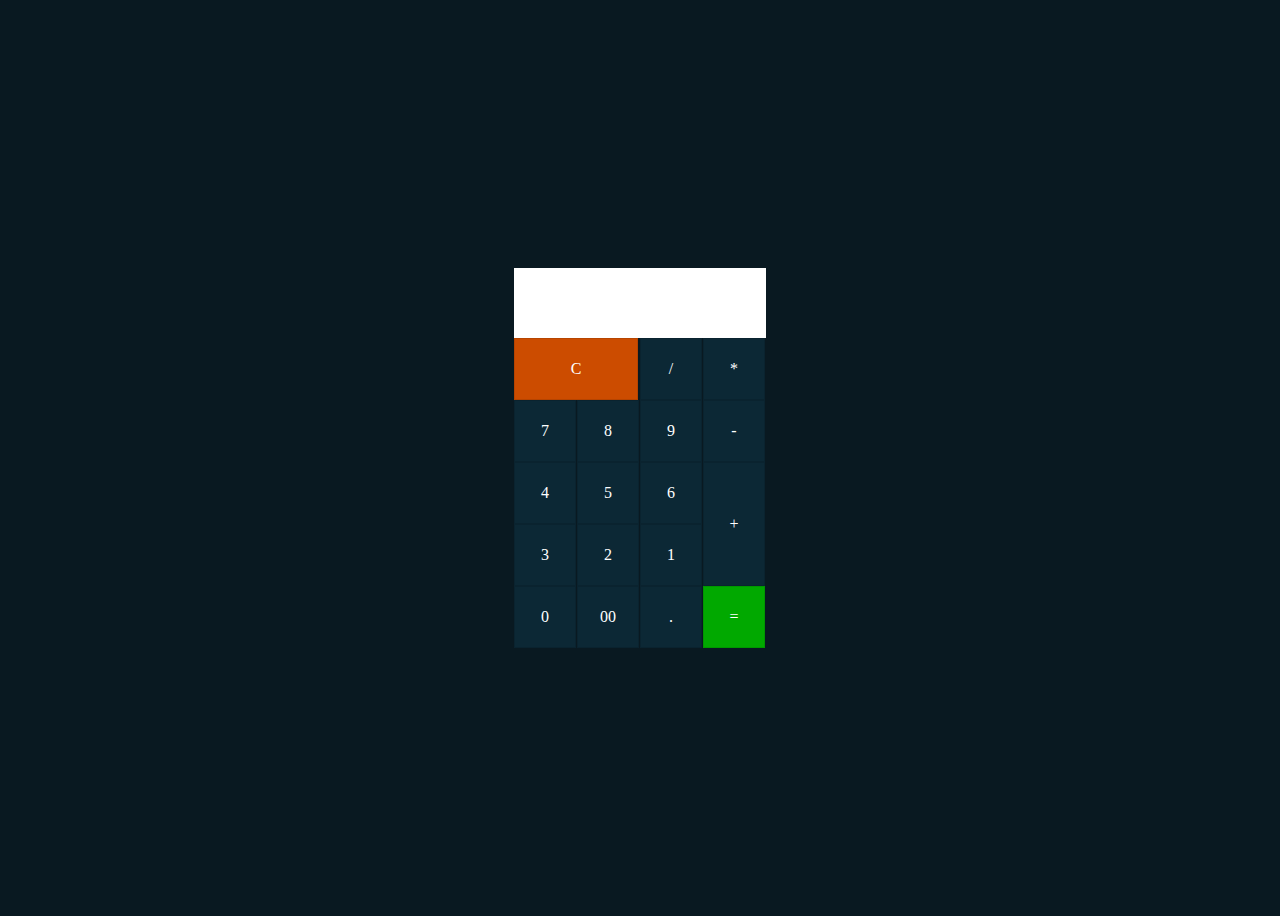
<file: calculator/index.html>
<!DOCTYPE html>
<html>
<head>
	<title>My Calculator</title>
	<link rel="stylesheet" type="text/css" href="style.css">
</head>
<body>
	<form class = "calculator" name="calc">
		<input class="value" type="text" name="txt" readonly="">
		<span class="num clear" onclick="document.calc.txt.value = ''">C</span>
		<span class="num" onclick="document.calc.txt.value += '/'">/</span>
		<span class="num" onclick="document.calc.txt.value += '*'">*</span>
		<span class="num" onclick="document.calc.txt.value += '7'">7</span>
		<span class="num" onclick="document.calc.txt.value += '8'">8</span>
		<span class="num" onclick="document.calc.txt.value += '9'">9</span>
		<span class="num" onclick="document.calc.txt.value += '-'">-</span>
		<span class="num" onclick="document.calc.txt.value += '4'">4</span>
		<span class="num" onclick="document.calc.txt.value += '5'">5</span>
		<span class="num" onclick="document.calc.txt.value += '6'">6</span>
		<span class="num plus" onclick="document.calc.txt.value += '+'">+</span>
		<span class="num" onclick="document.calc.txt.value += '3'">3</span>
		<span class="num" onclick="document.calc.txt.value += '2'">2</span>
		<span class="num" onclick="document.calc.txt.value += '1'">1</span>
		<span class="num" onclick="document.calc.txt.value += '0'">0</span>
		<span class="num" onclick="document.calc.txt.value += '00'">00</span>
		<span class="num" onclick="document.calc.txt.value += '.'">.</span>
		<span class="num equal" onclick="document.calc.txt.value = eval(document.calc.txt.value)">=</span>
	</form>

</body>
</html>
</file>
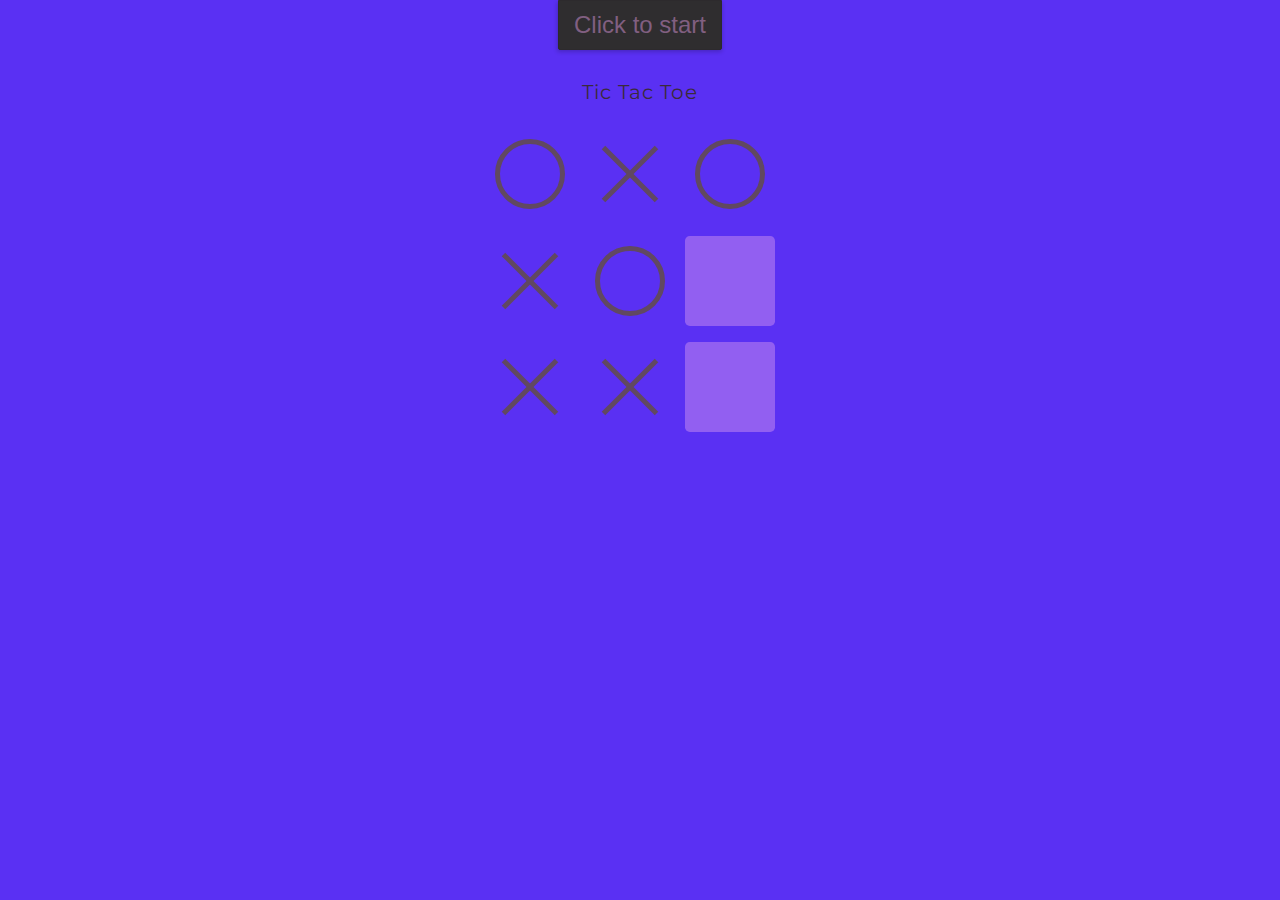
<file: tictactoe/index.html>
<!DOCTYPE html>
  <html lang="en">
  <head>
      <meta charset="UTF-8">
      <meta http-equiv="X-UA-Compatible" content="IE=edge">
      <meta name="viewport" content="width=device-width, initial-scale=1.0">
      <link rel="stylesheet" href="style.css">
      <link href="https://fonts.googleapis.com/css?family=Montserrat" rel="stylesheet">
      <title>TIC TAC TOE</title>
  </head>
  <body>
    

<div class="drawer">

    <header>
      <button class="play-btn"></button>
      <p class="message"></p>

      <div class="dice-roll">
        <div class="opponent"></div>
        <div class="dice-rolling"></div>
        <div class="dice-score"></div>
        <div class="dice-result"></div>
      </div>

    </header>

    <main class="board">
      <div class="cell circle"></div>
      <div class="cell cross"></div>
      <div class="cell circle"></div>
      <div class="cell cross"></div>
      <div class="cell circle"></div>
      <div class="cell"></div>
      <div class="cell cross"></div>
      <div class="cell cross"></div>
      <div class="cell"></div>
    </main>

    <footer class="scores hide">

      <div>
        <span></span>
        <ul>
          <li></li>
          <li></li>
          <li></li>
        </ul>
      </div>

      <div>
        <span></span>
        <ul>
          <li></li>
          <li></li>
          <li></li>
        </ul>
      </div>

    </footer>
   <script>
       const EMPTY = -1;
const PLAYER = 0;
const OPPONENT = 1;

// DOM
const $board = document.querySelector('.board');
const $cells = Array.from($board.children);
const $diceRoll = document.querySelector('.dice-roll');
const $scores = document.querySelector('.scores');
const $message = document.querySelector('.message');
const $playBtn = document.querySelector('.play-btn');

let board = emptyBoard();
let winPatterns = [
    0b111000000, 0b000111000, 0b000000111, // rows
    0b100100100, 0b010010010, 0b001001001, // cols
    0b100010001, 0b001010100 // diags
];


// Minimax (see http://www.geeksforgeeks.org/minimax-algorithm-in-game-theory-set-1-introduction/)
class AI {

    constructor(difficulty = 1) {
        this.difficulty = difficulty;
    }

    findBestMove() {
        return this.minimax(this.difficulty, OPPONENT).position;
    }

    minimax(depth, minmaxer) {

        let nextMoves = getAvailableMoves();
        let bestMove = { score: (minmaxer === OPPONENT) ? -10000 : 10000,  position: -1};

        // Collect every available move
        let randomizedMoves = [];

        if (!nextMoves.length || depth === 0) {
            bestMove.score = this.evaluate();
        } else {

            for (let i = 0; i < nextMoves.length; ++i) {

                let moveSimulation = nextMoves[i];
                board[moveSimulation] = minmaxer;

                let score = this.minimax(depth - 1, (minmaxer === OPPONENT) ? PLAYER : OPPONENT).score;

                randomizedMoves.push({score:score, position:moveSimulation});

                if ((minmaxer === OPPONENT && score > bestMove.score) ||
                    (minmaxer === PLAYER && score < bestMove.score)) {
                    bestMove = {score: score, position: moveSimulation };
                }

                board[moveSimulation] = EMPTY;
            }
        }
        
        // Take one random move if several moves with the same score are available. 
        if(randomizedMoves.length){
            
            // First AI move
            if(randomizedMoves.length === board.length){
                bestMove = randomizedMoves[Math.floor(Math.random() * randomizedMoves.length)];
            } else {
                randomizedMoves = randomizedMoves.filter( m => m.score === bestMove.score);
                bestMove = randomizedMoves[Math.floor(Math.random() * randomizedMoves.length)];
            }
        }

        return bestMove;
    }

    // Score Heuristic Evaluation
    evaluate() {

        let score = 0;

        score += this.evaluateLine(0, 1, 2); // row 1
        score += this.evaluateLine(3, 4, 5); // row 2
        score += this.evaluateLine(6, 7, 8); // row 3
        score += this.evaluateLine(0, 3, 6); // col 1
        score += this.evaluateLine(1, 4, 7); // col 2
        score += this.evaluateLine(2, 5, 8); // col 3
        score += this.evaluateLine(0, 4, 8); // diag.
        score += this.evaluateLine(2, 4, 6); // alt. diag.

        return score;
    }

    evaluateLine(a, b, c) {

        let score = 0;
        let cA = board[a];
        let cB = board[b];
        let cC = board[c];

        // first cell
        if (cA == OPPONENT) {
            score = 1;
        } else if (cA == PLAYER) {
            score = -1;
        }

        // second cell
        if (cB == OPPONENT) {
            if (score == 1) {
                score = 10;
            } else if (score == -1) {
                return 0;
            } else {
                score = 1;
            }
        } else if (cB == PLAYER) {
            if (score == -1) {
                score = -10;
            } else if (score == 1) {
                return 0;
            } else {
                score = -1;
            }
        }

        // third cell
        if (cC == OPPONENT) {
            if (score > 0) {
                score *= 10;
            } else if (score < 0) {
                return 0;
            } else {
                score = 1;
            }
        } else if (cC == PLAYER) {
            if (score < 0) {
                score *= 10;
            } else if (score > 1) {
                return 0;
            } else {
                score = -1;
            }
        }

        return score;
    }

}

class HumanPlayer {

    constructor() {
        this.name = 'You';
        this.win = 0;
    }

    play() {
        $message.textContent = 'Your turn!';

        return new Promise((resolve) => {
            let disposeFn = event($board, 'click', e => {
                let target = e.target;
                if (target.classList.contains('cell')) { // If we hit a cell
                    let idx = $cells.indexOf(target); // get the cell index.
                    if (getAvailableMoves().indexOf(idx) !== -1) { // must be available
                        disposeFn();
                        resolve(idx);
                    }
                }
            });
        })
    }

}

class AIPlayer {

    constructor(difficulty = 2) {
        this.difficulty = difficulty;
        this.name = `${this._getRandomName()}(OPPONENT PLAYER)`;
        this.win = 0;
    }

    _getRandomName() {
        return AIPlayer.names[Math.floor(Math.random() * (AIPlayer.names.length - 1))];
    }

    setBoard() {
        this.ai = new AI(1);
    }

    play() {
        $message.textContent = `${this.name}'s turn`;
        return new Promise((res) => {
            let randomTimer = Math.floor(Math.random() * 1000 + 500);
            let move = this.ai.findBestMove();
            setTimeout(() => res(move), randomTimer);
        })
    }
}

AIPlayer.names = ['SIVA', 'P.P.SIVA', 'SELVA', 'SAKTHIVEL', 'SOBITHARAJ', 'NAMBIRAJAN', 'GOPAL',
    'JOHN', 'VIJAY', 'AJAY', 'SUTHAN', 'KARTHI', 'DASS', 'SHIEK'
];

let player = null;
let opponent = null;
let startingPlayer = null;
let currentPlayer = null;

/**
 * Game utils
 */
function emptyBoard() {
    return [EMPTY, EMPTY, EMPTY, EMPTY, EMPTY, EMPTY, EMPTY, EMPTY, EMPTY];
}

function hasAvailableMove() {
    return board.some(cell => cell === EMPTY);
}

function getAvailableMoves() {
    return board.reduce((acc, current, idx) => {
        current === EMPTY && acc.push(idx);
        return acc;
    }, []);
}

function hasWon(player) {

    let pattern = board.reduce((acc, curr, i) => {
        curr === player.symbol && (acc |= (1 << i));
        return acc;
    }, 0b000000000);

    return winPatterns.some(winPattern => {
        return (pattern & winPattern) == winPattern;
    });
}

function getWinner() {
    if (hasWon(player)) return player;
    if (hasWon(opponent)) return opponent;
    return null;
}

function clearBoard() {
    board = emptyBoard();
    $cells.forEach(cell => {
        cell.classList.remove('cross');
        cell.classList.remove('circle');
    });
}

function updateBoard(idx, symbol) {
    board[idx] = symbol;
    $board.children[idx].classList.add(symbol === PLAYER ? 'cross' : 'circle');
}

function isOver() {
    return hasWon(player) || hasWon(opponent) || !hasAvailableMove();
}

function declareTurnWinner() {

    let winner = getWinner();

    if (winner) {

        winner.win++;
        $message.textContent = `${winner.name} win!`;
        $scores.children[winner.symbol].querySelectorAll('li')[winner.win - 1].classList.add('won');

        if (player.win == 3) {
            endState(player);
        } else if (opponent.win == 3) {
            endState(opponent);
        } else {
            nextTurn();
        }

    } else {
        $message.textContent = `Draw!`;
        nextTurn();
    }
}

function nextTurn() {
    $playBtn.textContent = 'Next turn';
    $playBtn.classList.remove('hide');

    let disposeEvent = event($playBtn, 'click', () => {
        currentPlayer = startingPlayer;
        $playBtn.classList.add('hide');
        clearBoard();
        disposeEvent();
        takeTurn();
    });
}

function getOpponent(which) {
    return which === player ? opponent : player;
}

function takeTurn() {
    return currentPlayer.play()
        .then(move => {
            updateBoard(move, currentPlayer.symbol);
            currentPlayer = getOpponent(currentPlayer);
            return isOver() ? declareTurnWinner() : takeTurn();
        })
}

/**
 * Events handling
 */
let events = [];

function event(target, type, handler) {
    target.addEventListener(type, handler);
    return function disposeEvent() {
        target.removeEventListener(type, handler);
    }
}

function removeEvents() {
    events.forEach(disposeFn => disposeFn());
    events = [];
}

/**
 * Game States
 */
function initState() {

    removeEvents();

    $scores.classList.add('hide');
    $diceRoll.classList.add('hide');
    $playBtn.classList.remove('hide');

    $playBtn.textContent = 'Click to start';
    $message.textContent = 'Tic Tac Toe';

    events.push(event($playBtn, 'click', playerSetup));
}

function dice() {

    $playBtn.classList.add('hide');
    document.body.classList.remove('playing');

    setTimeout(() => {
        $playBtn.textContent = 'Click to throw the dice';
        $playBtn.classList.remove('hide');
    }, 500);

    let disposeEvent = event($playBtn, 'click', onDiceRoll);

    function onDiceRoll() {

        $playBtn.classList.add('hide');

        $diceRoll.querySelector('.dice-rolling').textContent = 'The dices are rolling!';

        let scoreA = Math.floor(Math.random() * 5) + 1;
        let scoreB = Math.floor(Math.random() * 3) + 1; // Yes...cheating here, so player has more chance to start... :) 

        while (scoreA === scoreB) {
            scoreA = Math.floor(Math.random() * 5) + 1;
            scoreB = Math.floor(Math.random() * 3) + 1; 
        }

        startingPlayer = scoreA > scoreB ? player : opponent;
        currentPlayer = startingPlayer;

        disposeEvent();

        setTimeout(() => {

            $diceRoll.querySelector('.dice-score').textContent = `You: ${scoreA} - ${opponent.name}: ${scoreB}.`;
            $diceRoll.querySelector('.dice-result').textContent = `${startingPlayer.name} start!`;

            $playBtn.textContent = 'Start';
            $playBtn.classList.remove('hide');

            events.push(event($playBtn, 'click', playingState));
        }, 1000);
    }

}

function playerSetup() {

    removeEvents();

    $scores.classList.add('hide');
    $message.classList.add('hide');
    $playBtn.classList.add('hide');
    $board.classList.add('hide');
    $diceRoll.classList.remove('hide');

    $diceRoll.querySelector('.dice-rolling').textContent = '';
    $diceRoll.querySelector('.dice-score').textContent = '';
    $diceRoll.querySelector('.dice-result').textContent = '';

    player = new HumanPlayer();
    player.symbol = PLAYER;

    opponent = new AIPlayer();
    opponent.symbol = OPPONENT;
    opponent.setBoard(board);

    $diceRoll.querySelector('.opponent').textContent = `You are playing against ${opponent.name}`;

    dice();
}

function playingState() {

    removeEvents();
    clearBoard();
    Array.from($scores.querySelectorAll('li')).forEach(li => li.classList.remove('won'));

    $board.classList.remove('hide');
    $scores.classList.remove('hide');
    $playBtn.classList.add('hide');
    $diceRoll.classList.add('hide');
    $message.classList.remove('hide');

    $scores.children[PLAYER].querySelector('span').textContent = player.name;
    $scores.children[OPPONENT].querySelector('span').textContent = opponent.name;

    document.body.classList.add('playing');

    takeTurn();
}

function endState(winner) {
    removeEvents();

    $message.textContent = `${winner.name} wins the game!`;
    document.body.classList.remove('playing');

    $playBtn.classList.remove('hide');
    $playBtn.textContent = 'Try again!';

    events.push(event($playBtn, 'click', playerSetup));
}

initState();
   </script>
  </div>
  </body>
  </html>
</file>
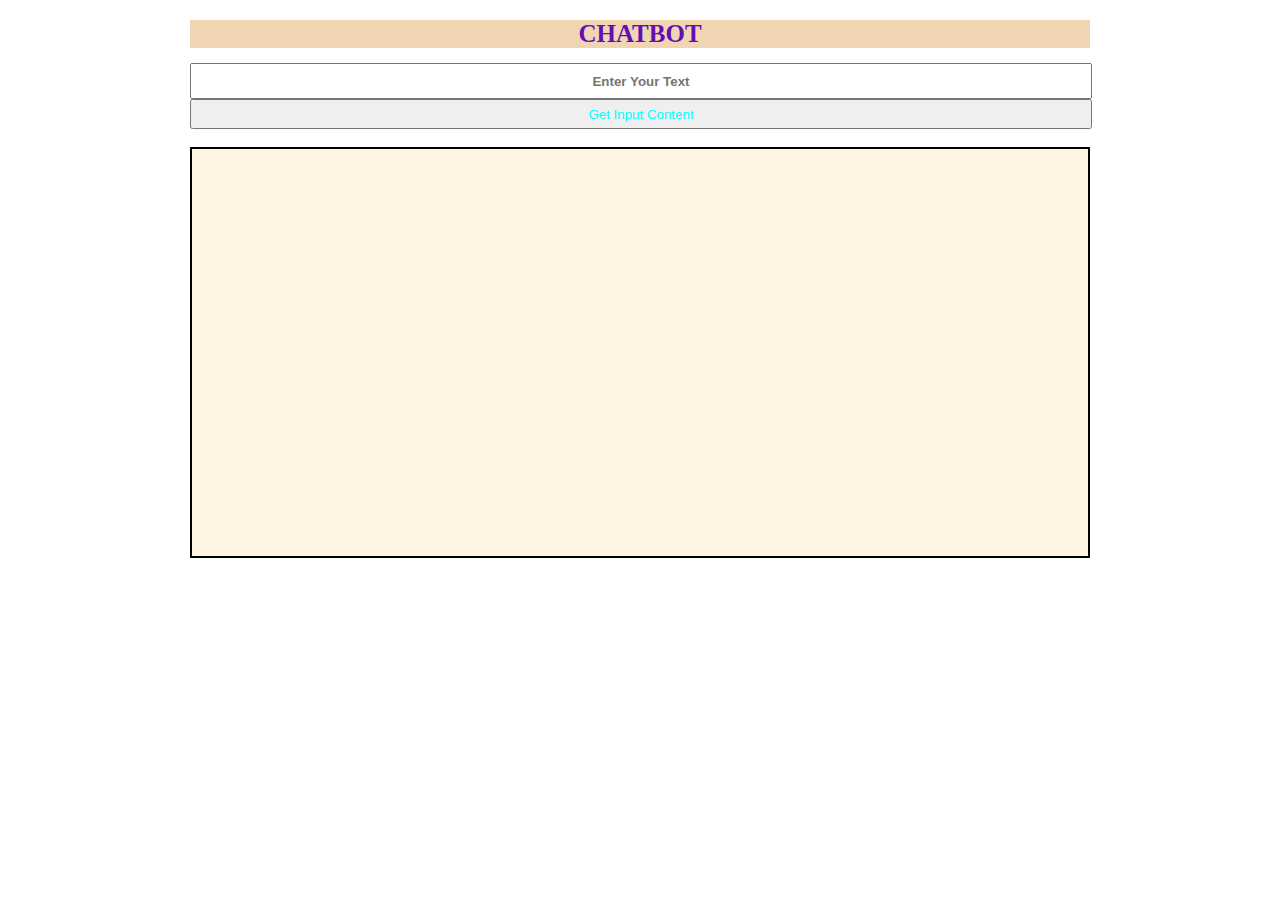
<file: chatbotvoicebot/chatbot.html>
<!doctype html>
<html lang="en">
<head>
<title>jQuery Get Input Textbox Value</title>
<link rel="stylesheet" type="text/css" href="CSS/chat.css"/>
<script src='jquery.js'></script>

</head>
<body>
  <div class="container">
    <div id="topbar"></div>
     <h1>chatbot</h1>
     <input type="text" placeholder="Enter Your Text" class="txt-myinput" />
     <button type="button" class="btn-gettxt">Get Input Content</button><br><br>
     <div class="box">
      <span class="finaltxt-content"></span>
     </div>
  </div>
</body>
<script>
$(document).ready(function(){
	$(".btn-gettxt").click(function(){
		var mytxtcontent = $(".txt-myinput").val();
		if(mytxtcontent=='HELLO'){
			$(".finaltxt-content").html('Welcome');
		}
		if(mytxtcontent=='HI'){
			$(".finaltxt-content").html('PODA');
		}
    if(mytxtcontent=='RIGHT TO EDUCATION ACT 2010' || mytxtcontent=='COMPALSARY EDUCATION'){
      $(".finaltxt-content").html('THIS ACT MAYBE CALLED THE RIGHT OF CHILDREN TO FREE AND COMPALSARY EDUCATION ACT,2009.<br> IT SHALL EXTEND TO THE WHOLE OF INDIA EXCEPT THE STATE OF JAMMU AND KASHMIR. <br> IT SHALL COME INTO FORCE ON SUCH DATE AS HE CENTRAL GOVERNMENT MAY, BY NOTIFYCATION IN THE OFFICIAL GAZETTA,APPOINT.');	
    }
    if(mytxtcontent=='Only female officers can escort women to the police station' || mytxtcontent=='FEMALE ESCORTS'){
			$(".finaltxt-content").html('Not only do male officers have no right to escort a woman but she can refuse to go to the police station between 6 pm to 6 am. <br>In case of a serious crime, a written permit from the magistrate is required for male officers to escort her.');
		}
    if(mytxtcontent=='. The tax recovery officer can arrest and release you' || mytxtcontent=='TRO RELEASE ACT'){
			$(".finaltxt-content").html('In case of tax violations, the TRO has the right to arrest you, though a summon has to be sent.<br> The tax commissioner only decides how long can you be in custody, but your release will be decided by the TRO.');
		}
    if(mytxtcontent=='No traffic violation laws for non-motorised vehicles' || mytxtcontent=='TRAFFIC VIOLATION LAW'){
			$(".finaltxt-content").html("Though it has been clarified that a golf cart is not allowed on the road but there aren't any penalties against non motor vehicles like a cycles or rickshaws, since they don't fall under the Motor Vehicles Act");
		}
    if(mytxtcontent==' Women can lodge complaints through emails' || mytxtcontent==' WOMEN E-MAIL COMPLAINTS'){
			$(".finaltxt-content").html("Guidelines issued by the Delhi Police entitle women to the privilege of registering a complaint via email or even through post if she can't go to the police station.");
		}
    if(mytxtcontent=='Live-in relationships are not illegal' || mytxtcontent=='LIVE-IN RELATIONSHIP'){
			$(".finaltxt-content").html("Though it is frowned upon in our country, but as long as both the adults are ready to stay together, live-in relationships are not illegal.<br>Moreover, live-in relationships are considered to be 'equal to marriage' if certain conditions are met few of which are pooling of financial and domestic arrangements, entrusting the responsibility, sexual relationship, bearing children, socialization in public and intention, conduct of the parties, etc. <br>This is done to protect women under the Domestic Violence Act .<br> Also, children born out of live-in relationships have the right to inherit their parent's property.");
		}
    if(mytxtcontent==' If you have been fined once in the day you maybe excused after that' || mytxtcontent=="VEHICLES FINES DON'T PAY AGAIN"){
			$(".finaltxt-content").html('Riding around without a helmet can land you into trouble, but once you are fined for it, the chalaan slip can get you out of being fined for the same till midnight. <br>Yes, but this is not an encouragement to do so. Be safe while driving.');
		}
		if(mytxtcontent==" You don't have to pay the MRP, you can buy for less" || mytxtcontent=="DON'T PAY MRP"){
			$(".finaltxt-content").html('MRP is the Maximum Retail Price.<br> As consumers, you have the right to bargain for a price below that.<br> However, a seller can not go beyond the MRP.');
		}
		if(mytxtcontent==" If you aren't paid, file a complaint immediately" || mytxtcontent=="AREN'T PAY CONTRACT MONEY"){
      $(".finaltxt-content").html("The Limitation Act states that if you aren't paid by someone who is contracted to pay you, you need to file a complaint within 3 years. <br>After that time period your suit most likely will be dismissed, so being lazy about this is not an option.");
    }
    if(mytxtcontent==" 3 months in jail for PDA!" || mytxtcontent=="PUBLIC DISPLAY OF AFFECTION"){
      $(".finaltxt-content").html("PDA within its limits is allowed but any obscene activity is punishable by law for upto 3 months. <br>Since the word obscene has not been defined, couples are often harassed by policemen.");
    }
    if(mytxtcontent=="Head constables have limited prosecution power" || mytxtcontent=="HEAD CONSTABLE LIMIT"){
      $(".finaltxt-content").html("No head constable can fine you for any offence which presently has a penalty for more than Rs.100.<BR> But violation of more than one rule can result in a challan of higher value");
    }
    if(mytxtcontent==" A police officer is always on duty, literally" || mytxtcontent=="UN UNIFORM POLICE"){
      $(".finaltxt-content").html("The 1861 Police Act clearly states that a police officers is always on duty.<BR> If he or she witnesses an act of crime or if an incident is brought to their knowledge they can't say 'I am not on duty' even if they aren't in uniform. <BR>Of course, they are entitled to some rest because of the the hard work that they put in to their work.");
    }
    if(mytxtcontent=="  Citizenship at the commencement of the Constitution" || mytxtcontent=="CITIZENSHIP"){
      $(".finaltxt-content").html("who was born in the territory of India.<BR> Either of whose parents was born in the territory of India. Who has been ordinarily resident in the territory of India for not less than five years immediately preceding such commencement");
    }
    if(mytxtcontent=="Power of Parliament to modify the rights conferred by this Part in their application to Forces" || mytxtcontent=="POWER OF PARLIAMENT"){
      $(".finaltxt-content").html("The members of the Armed Forces.<BR>The members of the Forces charged with the maintenance of public order <BR>Persons employed in any bureau or other organisation established by the State for purposes of intelligence or counter intelligence person employed  in connection with, the telecommunication systems set up for the purposes of any Force");
    }
    if(mytxtcontent=="Procedure in Parliament with respect to estimates" || mytxtcontent=="PROCEDURE OF PARLIAMENTS"){
      $(".finaltxt-content").html(" So much of the estimates as relates to expenditure charged upon the Consolidated Fund of India shall not be submitted to the vote of Parliament,but nothing in this clause shall be construed as preventing the discussion in either House of Parliament of any of those estimates <BR> So much of the said estimates as relates to other expenditure shall be submitted in the form of demands for grants to the House of the People, and the House of the People shall have power to assent, or to refuse to assent, to any demand, or to assent to any demand subject to a reduction of the amount specified therein.");
    }
    if(mytxtcontent=="Language to be used in Parliament" || mytxtcontent=="PARLIAMENT LANGUAGE"){
      $(".finaltxt-content").html("Provided that the Chairman of the Council of States or Speaker of the House of the People, or person acting as such, as the case may be, may permit any member who cannot adequately express himself in Hindi or in English to address the House in his mother-tongue.<BR>Unless Parliament by law otherwise provides, this article shall, after the expiration of a period of fifteen years from the commencement of this Constitution, have effect as if the words “or in English” were omitted therefrom");
    }
    if(mytxtcontent=="Rules of Court" || mytxtcontent=="RULES OF COURT"){
      $(".finaltxt-content").html("(a) Rules as to the persons practising before the Court.<BR> (b) Rules as to the procedure for hearing appeals and other matters pertaining to appeals including the time within which appeals to the Court are to be entered.<BR> (c) Rules as to the proceedings in the Court for the enforcement of any of the rights conferred by Part III.Rules as to the proceedings in the Court under 5[article 139A].<BR>(d) Rules as to the entertainment of appeals under sub-clause (c) of clause (1) of article 134.<BR>(e) Rules as to the conditions subject to which any judgment pronounced or order made by the Court may be reviewed and the procedure for such review including the time within which applications to the Court for such review are to be entered.<BR>(f) Rules as to the costs of and incidental to any proceedings in the Court and as to the fees to be charged in respect of proceedings therein.<BR>(g) Rules as to the granting of bail.<BR>(h) Rules as to stay of proceedings.<BR>(i) Rules providing for the summary determination of any appeal which appears to the Court to be frivolous or vexatious or brought for the purpose of delay.<BR>(j) Rules as to the procedure for inquiries referred to in clause (1) of article 317.");
    }
    if(mytxtcontent=="Gram Sabha" || mytxtcontent=="GRAM SABHA"){
      $(".finaltxt-content").html("A Gram Sabha may exercise such powers and perform such functions at the village level as the Legislature of a State may, by law, provide.");
    }
    if(mytxtcontent==". Goods and Services Tax Counci" || mytxtcontent=="GST"){
      $(".finaltxt-content").html("(1) The President shall, within sixty days from the date of commencement of the Constitution (One Hundred and First Amendment) Act, 2016, by order, constitute a Council to be called the Goods and Services Tax Council.<BR> (2) The Goods and Services Tax Council shall consist of the following members, namely:—<BR>(a) the Union Finance Minister—Chairperson.<BR>(b) the Union Minister of State in charge of Revenue or Finance—Member.<BR>(c) the Minister in charge of Finance or Taxation or any other Minister nominated by each State Government—Members.<BR>(3) The Members of the Goods and Services Tax Council referred to in sub-clause (c) of clause  shall, as soon as may be, choose one amongst themselves to be the Vice-Chairperson of the Council for such period as they may decide.<BR>(4) The Goods and Services Tax Council shall make recommendations to the Union and the States on—<BR>(a) the taxes, cesses and surcharges levied by the Union, the States and the local bodies which may be subsumed in the goods and services tax;<BR>(b) the goods and services that may be subjected to, or exempted from the goods and services tax.<BR>(c) model Goods and Services Tax Laws, principles of levy, apportionment of Goods and Services Tax levied on supplies in the course of inter-State trade or commerce under article 269A and the principles that govern the place of supply.<BR>(d) the threshold limit of turnover below which goods and services may be exempted from goods and services tax.<BR>(e) the rates including floor rates with bands of goods and services tax .<BR>(f) any special rate or rates for a specified period, to raise additional resources during any natural calamity or disaster.<BR>(g) special provision with respect to the States of Arunachal Pradesh, Assam, Jammu and Kashmir, Manipur, Meghalaya, Mizoram, Nagaland, Sikkim, Tripura, Himachal Pradesh and Uttarakhand.<BR>(h) any other matter relating to the goods and services tax, as the Council may decide.<BR>(5) The Goods and Services Tax Council shall recommend the date on which the goods and services tax be levied on petroleum crude, high speed diesel, motor spirit (commonly known as petrol), natural gas and aviation turbine fuel.<BR>(6) While discharging the functions conferred by this article, the Goods and Services Tax Council shall be guided by the need for a harmonised structure of goods and services tax and for the development of a harmonised national market for goods and services.<BR>(7) One-half of the total number of Members of the Goods and Services Tax Council shall constitute the quorum at its meetings.<BR>(8) The Goods and Services Tax Council shall determine the procedure in the performance of its functions.<BR>(9) Every decision of the Goods and Services Tax Council shall be taken at a meeting, by a majority of not less than three-fourths of the weighted votes of the members present and voting, in accordance with the following principles, namely:—<BR>(a) the vote of the Central Government shall have a weightage of one-third of the total votes cast.<BR>(b) the votes of all the State Governments taken together shall have a weightage of two-thirds of the total votes cast, in that meeting.<BR>(10) No act or proceedings of the Goods and Services Tax Council shall be invalid merely by reason of— <BR>(a) any vacancy in, or any defect in, the constitution of the Council<BR>(b) any defect in the appointment of a person as a Member of the Council.<BR>(c) any procedural irregularity of the Council not affecting the merits of the case.<BR>(11) The Goods and Services Tax Council shall establish a mechanism to adjudicate any dispute—<BR>(a) between the Government of India and one or more StateS.<BR>(b) between the Government of India and any State or States on one side and one or more other States on the other side.<BR>(c) between two or more States, arising out of the recommendations of the Council.");
    }
    if(mytxtcontent=="420" || mytxtcontent=="CHEATING"){
      $(".finaltxt-content").html("Section 420 of The Indian Penal Court talks about the offence which is committed by the person who cheats another person and thereby induces the deceived to deliver any property. This provision provides punishment for the same.<BR>According to the IPC, Section 420 states that whoever cheats and thereby dishonestly induces the person deceived to deliver any property to any person, or to make, alter or destroy the whole or any part of a valuable security, or anything which is signed or sealed, and which is capable of being converted into a valuable security, shall be punished with imprisonment of either description for a term which may extend to seven years, and shall also be liable to fine.<BR> Under IPC, section 420 the offence is cognizable and non- bailable. ");
    }
    if(mytxtcontent=="RAPE" || mytxtcontent=="376"){
      $(".finaltxt-content").html("(1) Whoever, except in the cases provided for by sub-section (2), commits rape shall be punished with imprisonment of either description for a term which shall not be less than seven years but which may be for life or for a term which may extend to ten years and shall also be liable to fine unless the women raped is his own wife and is not under twelve years of age, in which cases, he shall be punished with imprisonment of either description for a term which may extend to two years or with fine or with both: Provided that the court may, for adequate and special reasons to be mentioned in the judgment, impose a sentence of imprisonment for a term of less than seven years.<BR>(2) Whoever,—<BR>(a) being a police officer commits rape—<BR>(i) within the limits of the police station to which he is ap­pointed.<BR>(ii) in the premises of any station house whether or not situated in the police station to which he is appointed.<BR>(iii) on a woman in his custody or in the custody of a police officer subordinate to him.<BR>(b) being a public servant, takes advantage of his official position and commits rape on a woman in his custody as such public servant or in the custody of a public servant subordinate to him.<BR>(c) being on the management or on the staff of a jail, remand home or other place of custody established by or under any law for the time being in force or of a woman’s or children’s insti­tution takes advantage of his official position and commits rape on any inmate of such jail, remand home, place or institution.<BR>(d) being on the management or on the staff of a hospital, takes advantage of his official position and commits rape on a woman in that hospital.<BR>(e) commits rape on a woman knowing her to be pregnant.<BR>(f) commits rape on a woman when she is under twelve years of age.<BR>(g) commits gang rape, shall be punished with rigorous imprisonment for a term which shall not be less than ten years but which may be for life and shall also be liable to fine: Provided that the Court may, for adequate and special reasons to be mentioned in the judgment, impose a sentence of imprisonment of either description for a term of less than ten years. Explanation 1.—Where a woman is raped by one or more in a group of persons acting in furtherance of their common intention, each of the persons shall be deemed to have committed gang rape within the meaning of this sub-section. Explanation 2.—“Women’s or children’s institution” means an institution, whether called an orphanage or a home for neglected woman or children or a widows’ home or by any other name, which is established and maintained for the reception and care of woman or children. Explanation 3.—“Hospital” means the precincts of the hospital and includes the precincts of any institution for the reception and treatment of persons during convalescence or of persons requiring medical attention or rehabilitation.");
    }
    if(mytxtcontent=="PODA" || mytxtcontent=="poda"){
      $(".finaltxt-content").html("poda sunni");
    }
	});
});
</script>
</html>
</file>
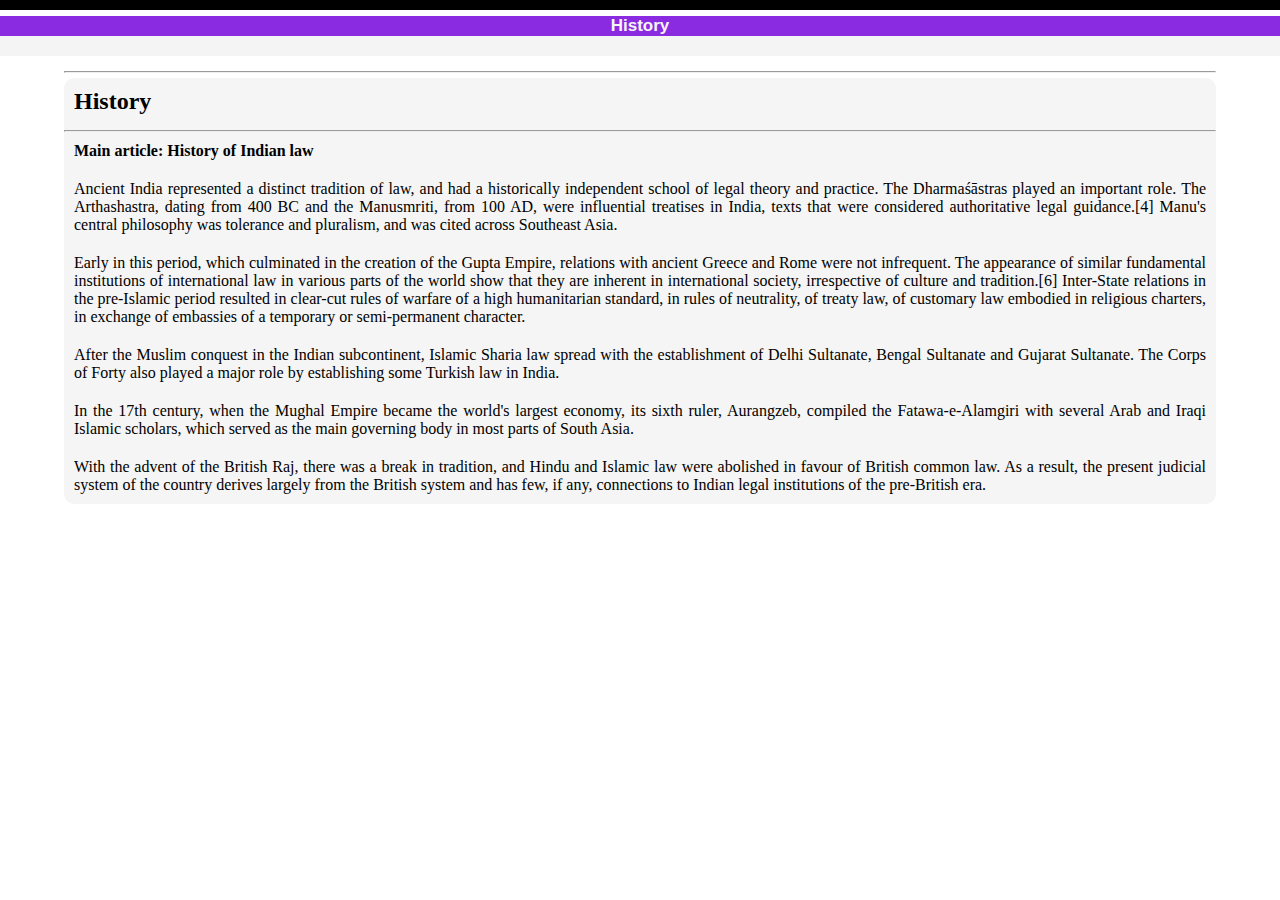
<file: chatbotvoicebot/history.html>
<!DOCTYPE html>
<html lang="en">
<head>
    <meta charset="UTF-8">
    <meta name="viewport" content="width=device-width, initial-scale=1.0">
    <link rel="stylesheet" type="text/css" href="CSS/index.css"/>
    <title>history</title>
</head>
<body>
    <div id="topbar">
    </div>
    <div id="header">
        <header>history</header>
    </div>
    <div class="container">
        <div>
            <main>
                <hr>
                <article>
                <h2>History</h2>
                <hr>
                <h4>Main article: History of Indian law</h4>
                <p>Ancient India represented a distinct tradition of law, and had a historically independent school of legal theory and practice. The Dharmaśāstras played an important role. The Arthashastra, dating from 400 BC and the Manusmriti, from 100 AD, were influential treatises in India, texts that were considered authoritative legal guidance.[4] Manu's central philosophy was tolerance and pluralism, and was cited across Southeast Asia.</p>
                <p>Early in this period, which culminated in the creation of the Gupta Empire, relations with ancient Greece and Rome were not infrequent. The appearance of similar fundamental institutions of international law in various parts of the world show that they are inherent in international society, irrespective of culture and tradition.[6] Inter-State relations in the pre-Islamic period resulted in clear-cut rules of warfare of a high humanitarian standard, in rules of neutrality, of treaty law, of customary law embodied in religious charters, in exchange of embassies of a temporary or semi-permanent character.</p>
                <p>After the Muslim conquest in the Indian subcontinent, Islamic Sharia law spread with the establishment of Delhi Sultanate, Bengal Sultanate and Gujarat Sultanate. The Corps of Forty also played a major role by establishing some Turkish law in India.</p>
                <p>In the 17th century, when the Mughal Empire became the world's largest economy, its sixth ruler, Aurangzeb, compiled the Fatawa-e-Alamgiri with several Arab and Iraqi Islamic scholars, which served as the main governing body in most parts of South Asia.</p>
                <p>With the advent of the British Raj, there was a break in tradition, and Hindu and Islamic law were abolished in favour of British common law. As a result, the present judicial system of the country derives largely from the British system and has few, if any, connections to Indian legal institutions of the pre-British era.</p>
                </article>
            </main>
        </div>
    </div>
</body>
</html>
</file>
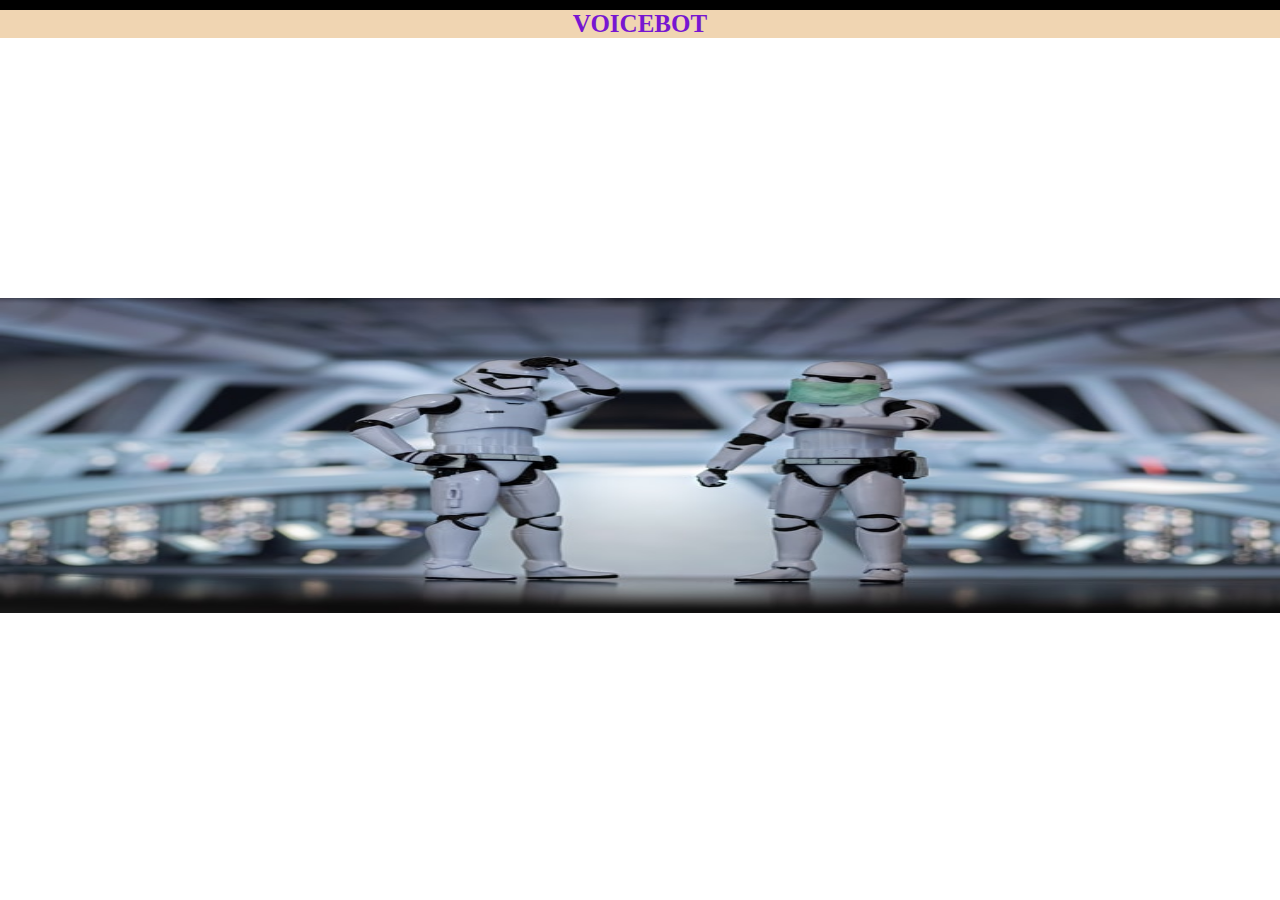
<file: chatbotvoicebot/voicebot.html>
<!DOCTYPE html>
<html lang="en">
<head>
    <meta charset="UTF-8">
    <meta name="viewport" content="width=device-width, initial-scale=1.0">
    <link rel="stylesheet" type="text/css" href="CSS/voice.css">
    <title>voice bot</title>
</head>
<body>
    <div id="container">
        <div class="topbar">
        </div>
        <h1>voicebot</h1>
        <span>
            <p class="voice2text"></p>
        </span>
        <div class="talk">
            <a href="#"><img src="IMG/voicebot.jpg"></a>
        </div> 
    </div>
    <script src="app.js"></script>
</body>
</html>
</file>
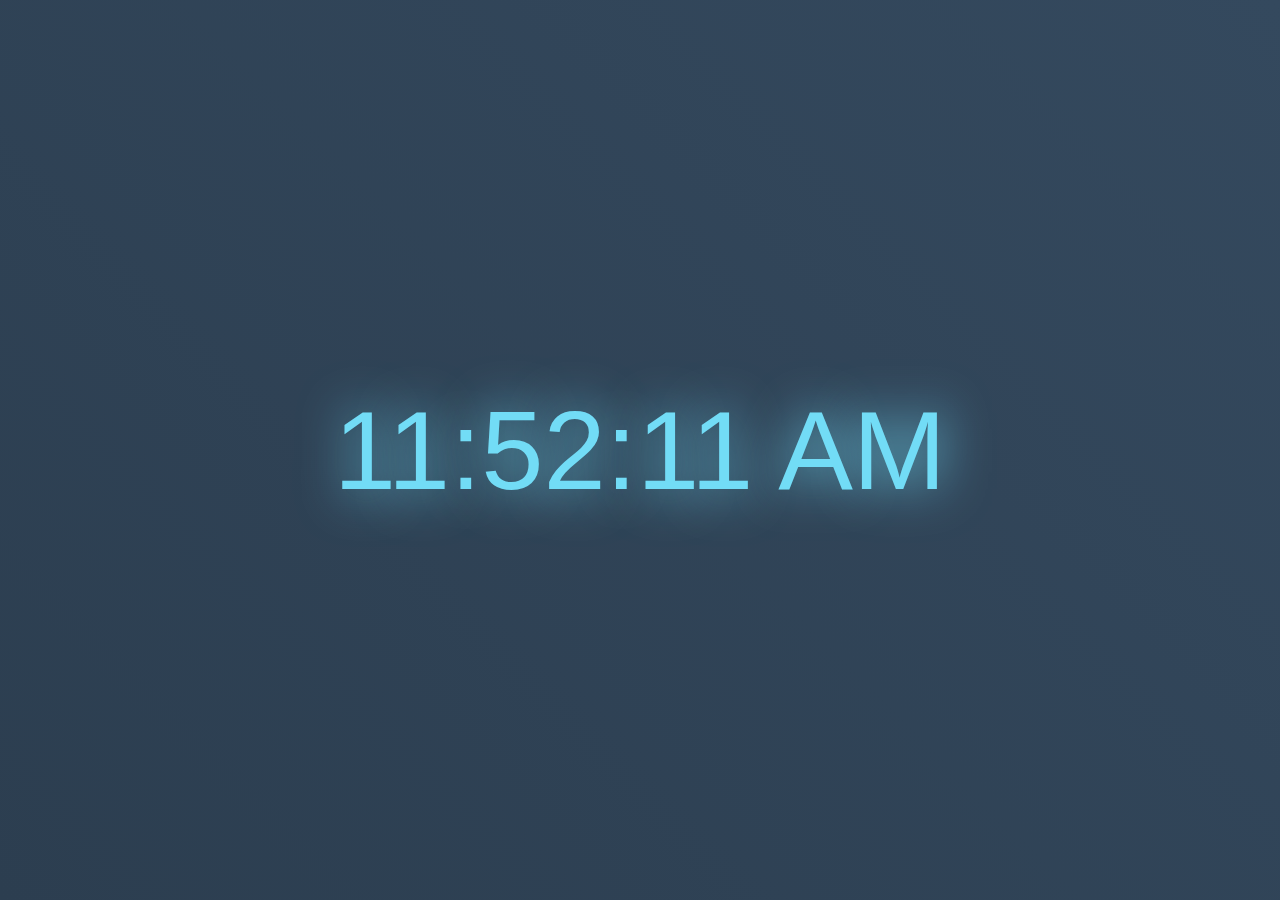
<file: digital clock using javascript/digital_clock.html>
<!DOCTYPE html>
<html>
    
    <head>
        <meta charset="utf-8">
        <meta http-equiv="X-UA-Compatible" content="IE=edge">
        <title>digital clock</title>
        <link rel="stylesheet" href="style.css">
    </head>
    <body>
        <div id="myclock" class="clock"></div>
        <script src="js.js"></script>
    </body>
</html>
</file>
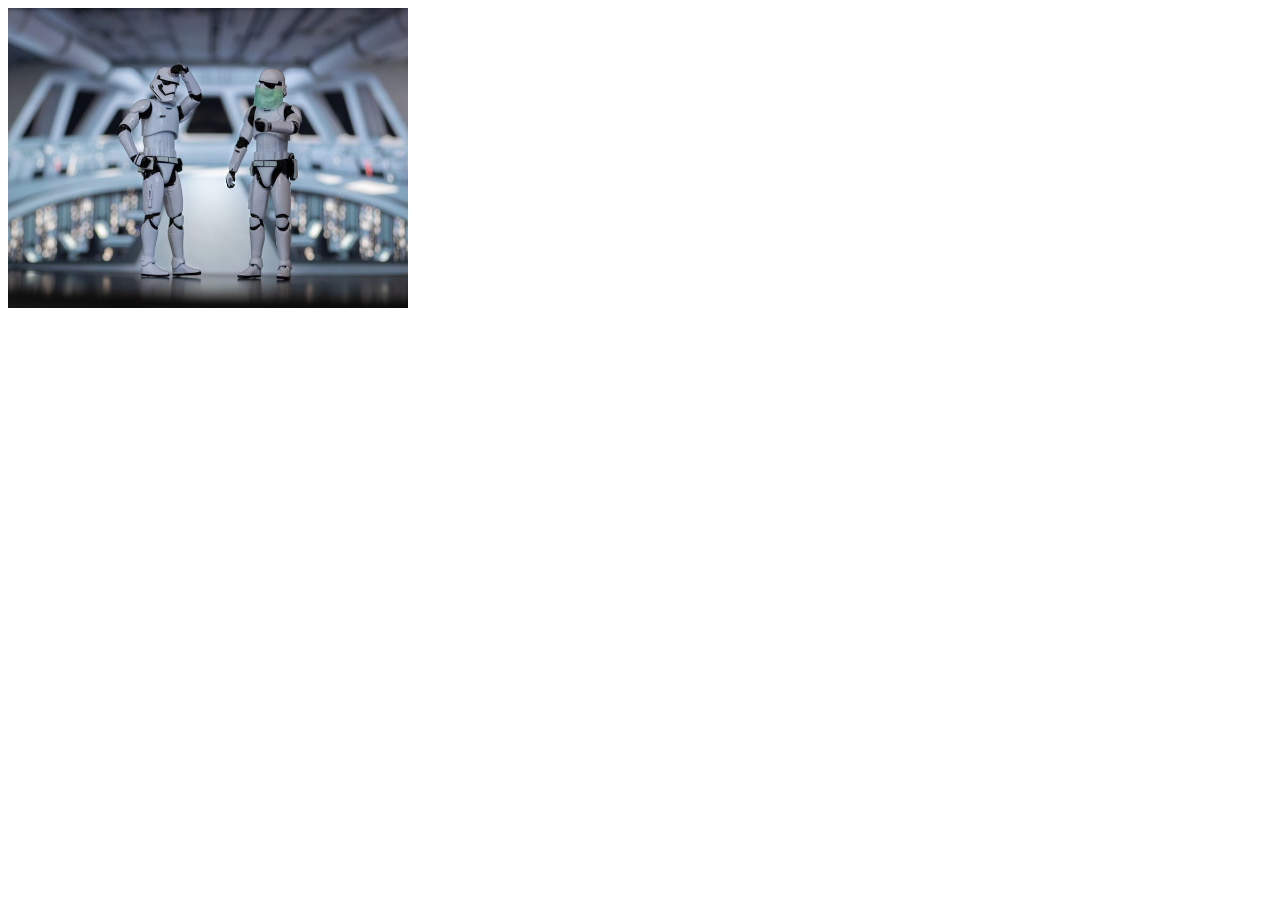
<file: image hover/newimage.html>
<!DOCTYPE html>
<html>
  <head>
    <title>image hover</title>
    <style>
      .example {
        cursor: pointer;
        height: 300px;
        position: relative;
        overflow: hidden;
        width: 400px;
        text-align: center;
      }
      .example .fadedbox {
        background-color: #666666;
        position: absolute;
        top: 0;
        left: 0;
        color: #fff;
        -webkit-transition: all 300ms ease-out;
        -moz-transition: all 300ms ease-out;
        -o-transition: all 300ms ease-out;
        -ms-transition: all 300ms ease-out;
        transition: all 300ms ease-out;
        opacity: 0;
        width: 360px;
        height: 100px;
        padding: 130px 20px;
      }
      .example:hover .fadedbox {
        opacity: 0.8;
      }
      .example .text {
        -webkit-transition: all 300ms ease-out;
        -moz-transition: all 300ms ease-out;
        -o-transition: all 300ms ease-out;
        -ms-transition: all 300ms ease-out;
        transition: all 300ms ease-out;
        transform: translateY(30px);
        -webkit-transform: translateY(30px);
      }
      .example .title {
        font-size: 1em;
        text-transform: uppercase;
        opacity: 0;
        transition-delay: 0.2s;
        transition-duration: 0.3s;
      }
      .example:hover .title,
      .example:focus .title {
        opacity: 1;
        transform: translateY(0px);
        -webkit-transform: translateY(0px);
      }
    </style>
  </head>
  <body>
    <div class="example">
      <img src="img/img1.jpg" width="400" height="300" alt="house" />
      <div class="fadedbox">
        <div class="title text">
            <p>padinga da pesama. elai pongal over ah kindatha la</p>
            <p> adichi thukku adichi thukku adichii thukku</p>
        </div>
      </div>
    </div>
  </body>
</html>
</file>
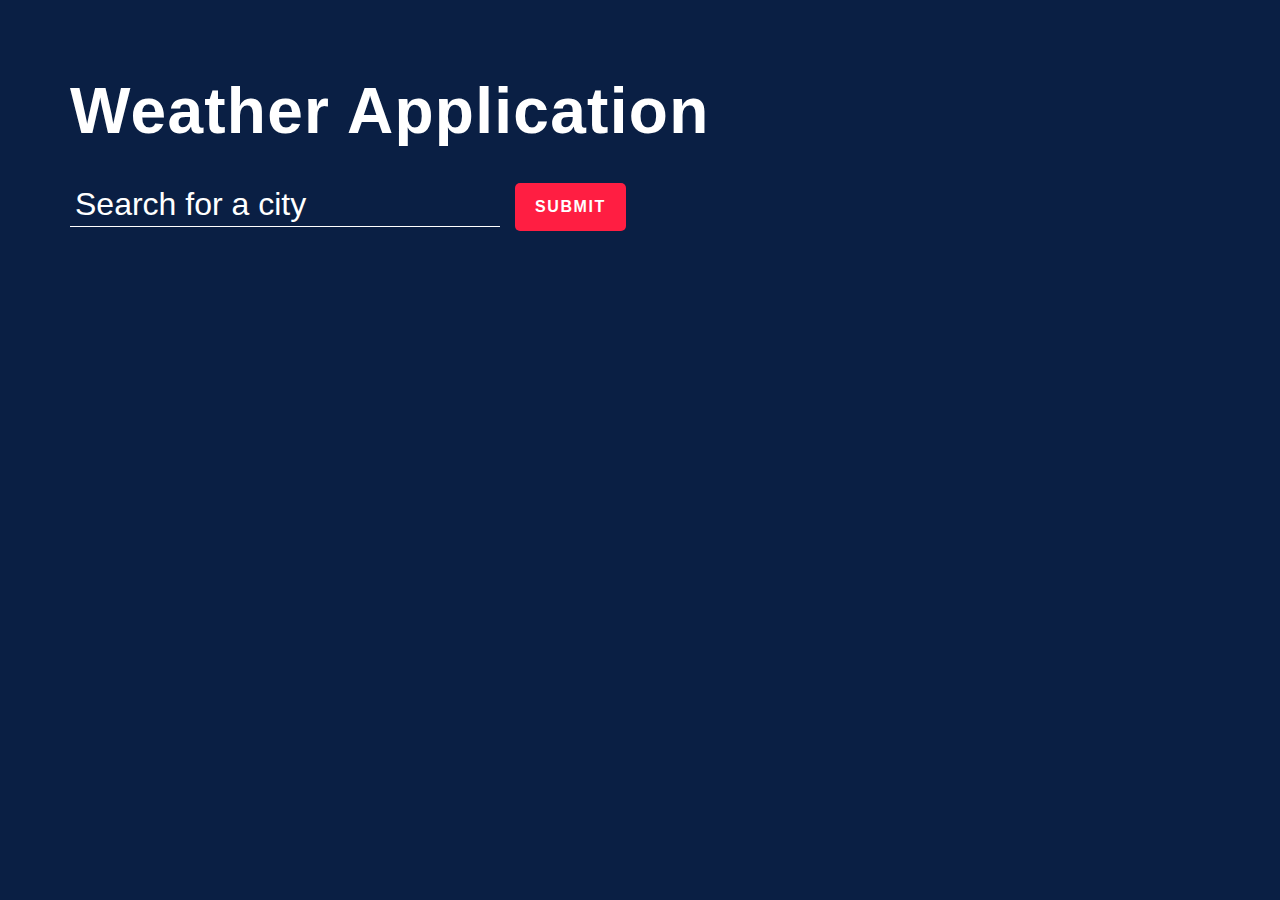
<file: weatherapp/weather.html>
<!DOCTYPE html>
<html lang="en">
<head>
    <meta charset="UTF-8">
    <meta http-equiv="X-UA-Compatible" content="IE=edge">
    <meta name="viewport" content="width=device-width, initial-scale=1.0">
    <title>WEATHER APPLICATION</title>
    <style>
        /* RESET STYLES
–––––––––––––––––––––––––––––––––––––––––––––––––– */
:root {
    --bg_main: #0a1f44;
    --text_light: #fff;
    --text_med: #53627c;
    --text_dark: #1e2432;
    --red: #ff1e42;
    --darkred: #c3112d;
    --orange: #ff8c00;
  }
  
  * {
    margin: 0;
    padding: 0;
    box-sizing: border-box;
    font-weight: normal;
  }
  
  a {
    color: inherit;
    text-decoration: none;
  }
  
  button {
    cursor: pointer;
  }
   
  input {
    -webkit-appearance: none;
  }
   
  button,
  input {
    border: none;
    background: none;
    outline: none;
    color: inherit;
  }
  
  img {
    display: block;
    max-width: 100%;
    height: auto;
  }
  
  ul {
    list-style: none;
  }
  
  body {
    font: 1rem/1.3 "Roboto", sans-serif;
    background: var(--bg_main);
    color: var(--text_dark);
    padding: 70px;
  }
  
  
  
  
  /* SECTION #1
  –––––––––––––––––––––––––––––––––––––––––––––––––– */
  .top-banner {
    color: var(--text_light);
  }
  
  .heading {
    font-weight: bold;
    font-size: 4rem;
    letter-spacing: 0.02em;
    padding: 0 0 30px 0;
  }
  
  .top-banner form {
    position: relative;
    display: flex;
    align-items: center;
  }
  
  .top-banner form input {
    font-size: 2rem;
    height: 40px;
    padding: 5px 5px 10px;
    border-bottom: 1px solid;
  }
  
  .top-banner form input::placeholder {
    color: currentColor; 
  }
  
  .top-banner form button {
    font-size: 1rem;
    font-weight: bold;
    letter-spacing: 0.1em;
    padding: 15px 20px;
    margin-left: 15px;
    border-radius: 5px;
    background: var(--red);
    transition: background 0.3s ease-in-out;
  }
  
  .top-banner form button:hover {
    background: var(--darkred);
  }
  
  .top-banner form .msg {
    position: absolute;
    bottom: -40px;
    left: 0;
    max-width: 450px;
    min-height: 40px;
  }
  
  
  /* SECTION #2
  –––––––––––––––––––––––––––––––––––––––––––––––––– */
  .ajax-section {
    margin: 70px 0 20px;
  }
  
  .ajax-section .cities {
    display: grid;
    grid-gap: 32px 20px;
    grid-template-columns: repeat(4, 1fr);
  }
  
  .ajax-section .city {
    position: relative;
    padding: 40px 10%;
    border-radius: 20px;
    background: var(--text_light);
    color: var(--text_med);
  }
  
  .ajax-section .city::after {
    content: '';
    width: 90%;
    height: 50px;
    position: absolute;
    bottom: -12px;
    left: 5%;
    z-index: -1;
    opacity: 0.3;
    border-radius: 20px;
    background: var(--text_light);
  }
  
  .ajax-section figcaption {
    margin-top: 10px;
    text-transform: uppercase;
    letter-spacing: 0.05em;
  }
  
  .ajax-section .city-temp {
    font-size: 5rem;
    font-weight: bold;
    margin-top: 10px;
    color: var(--text_dark);
  }
  
  .ajax-section .city sup {
    font-size: 0.5em;
  }
  
  .ajax-section .city-name sup {
    padding: 0.2em 0.6em;
    border-radius: 30px;
    color: var(--text_light);
    background: var(--orange);
  }
  
  .ajax-section .city-icon {
    margin-top: 10px;
    width: 100px;
    height: 100px;
  }
  
  
  /* MQ
  –––––––––––––––––––––––––––––––––––––––––––––––––– */
  @media screen and (max-width: 1000px) {
    body {
      padding: 30px;
    }
    
    .ajax-section .cities {
      grid-template-columns: repeat(3, 1fr);
    }
  }
  
  @media screen and (max-width: 700px) {
    .heading,
    .ajax-section .city-temp {
      font-size: 3rem;
    }
    
    .ajax-section {
      margin-top: 20px;
    }
    
    .top-banner form {
      flex-direction: column;
      align-items: flex-start;
    }
    
    .top-banner form input,
    .top-banner form button {
      width: 100%;
    }
  
    .top-banner form button {
      margin: 20px 0 0 0;
    }
    
    .top-banner form .msg {
      position: static;
      max-width: none;
      min-height: 0;
      margin-top: 10px;
    }
  
    .ajax-section .cities {
      grid-template-columns: repeat(2, 1fr);
    }
  }
  
  @media screen and (max-width: 500px) {
    body {
      padding: 15px;
    }
    
    .ajax-section .cities {
      grid-template-columns: repeat(1, 1fr);
    }
  }
  
    </style>
</head>
<body>
    
      <section class="top-banner">
        <div class="container">
          <h1 class="heading"> Weather Application</h1>
          <form>
            <input type="text" placeholder="Search for a city" autofocus>
            <button type="submit">SUBMIT</button>
            <span class="msg"></span>
          </form>
        </div>
      </section>
      <section class="ajax-section">
        <div class="container">
          <ul class="cities"></ul>
        </div>
      </section>
      
      <script>
        /*SEARCH BY USING A CITY NAME (e.g. athens) OR A COMMA-SEPARATED CITY NAME ALONG WITH THE COUNTRY CODE (e.g. athens,gr)*/
const form = document.querySelector(".top-banner form");
const input = document.querySelector(".top-banner input");
const msg = document.querySelector(".top-banner .msg");
const list = document.querySelector(".ajax-section .cities");
/*SUBSCRIBE HERE FOR API KEY: https://home.openweathermap.org/users/sign_up*/
const apiKey = "4d8fb5b93d4af21d66a2948710284366";

form.addEventListener("submit", e => {
  e.preventDefault();
  let inputVal = input.value;

  //check if there's already a city
  const listItems = list.querySelectorAll(".ajax-section .city");
  const listItemsArray = Array.from(listItems);

  if (listItemsArray.length > 0) {
    const filteredArray = listItemsArray.filter(el => {
      let content = "";
      //athens,gr
      if (inputVal.includes(",")) {
        //athens,grrrrrr->invalid country code, so we keep only the first part of inputVal
        if (inputVal.split(",")[1].length > 2) {
          inputVal = inputVal.split(",")[0];
          content = el
            .querySelector(".city-name span")
            .textContent.toLowerCase();
        } else {
          content = el.querySelector(".city-name").dataset.name.toLowerCase();
        }
      } else {
        //athens
        content = el.querySelector(".city-name span").textContent.toLowerCase();
      }
      return content == inputVal.toLowerCase();
    });

    if (filteredArray.length > 0) {
      msg.textContent = `You already know the weather for ${
        filteredArray[0].querySelector(".city-name span").textContent
      } ...otherwise be more specific by providing the country code as well 😉`;
      form.reset();
      input.focus();
      return;
    }
  }

  //ajax here
  const url = `https://api.openweathermap.org/data/2.5/weather?q=${inputVal}&appid=${apiKey}&units=metric`;

  fetch(url)
    .then(response => response.json())
    .then(data => {
      const { main, name, sys, weather } = data;
      const icon = `https://s3-us-west-2.amazonaws.com/s.cdpn.io/162656/${
        weather[0]["icon"]
      }.svg`;

      const li = document.createElement("li");
      li.classList.add("city");
      const markup = `
        <h2 class="city-name" data-name="${name},${sys.country}">
          <span>${name}</span>
          <sup>${sys.country}</sup>
        </h2>
        <div class="city-temp">${Math.round(main.temp)}<sup>°C</sup></div>
        <figure>
          <img class="city-icon" src="${icon}" alt="${
        weather[0]["description"]
      }">
          <figcaption>${weather[0]["description"]}</figcaption>
        </figure>
      `;
      li.innerHTML = markup;
      list.appendChild(li);
    })
    .catch(() => {
      msg.textContent = "Please search for a valid city 😩";
    });

  msg.textContent = "";
  form.reset();
  input.focus();
});
      </script>
</body>
</html>
</file>
<file: calculator/style.css>
<style>
@import url('https://fonts.googleapis.com/css2?family=Poppins:wght@500&display=swap');

*
{
	margin: 0;
	padding: 0;
	box-sizing: border-box;
	font-family: 'Poppins', sans-serif;

}

body
{
	display: flex;
	justify-content: center;
	align-items: center;
	min-height: 100vh;
	background: #091921;

}
.calculator
{
	position: relative;
	display: grid;
}
.calculator .value
{
	grid-column: span 4;
	height: 50px;
	text-align: right;
	border: none;
	outline: none;
	padding: 10px;
	font-size: 18px;

}
.calculator span
{
	display: grid;
	width: 60px;
	height: 60px;
	color: #fff;
	background: #0c2835;
	place-items:center;
	border: 1px solid rgba(0,0,0,.1);
}
.calculator span:active
{
	background: #cc4c00;
	color: #111;
}
.calculator span.clear
{
	grid-column: span 2;
	width: 122px;
	background: #cc4c00;

}
.calculator span.plus
{
	grid-row: span 2;
	height: 122px;
	
}
.calculator span.equal
{
	background: #01a900;
	
}

</style>
</file>
<file: tictactoe/style.css>
*, *::after, *::before {
    box-sizing: border-box;
  }

html {
font-size:62.5%;
}

body {
font-size:1.6rem;
margin:0;
height:100vh;
background:hsl(253, 89%, 57%);
font-family: 'Montserrat', 'Arial', sans-serif;
letter-spacing: 1px;
}

.drawer {
width: 80%;
margin:0 auto;
padding-top:60px;
}

.board {
display:flex;
flex-wrap: wrap;
width: 320px;
height: 320px;
margin: 0 auto;
}

.cell {
position: relative;
width:90px;
height:90px;
margin:5px;
border-radius: 0.3em;
background:hsl(261, 84%, 66%);
}

.cell.circle,
.cell.cross {
background:transparent;
}

.circle::after,
.cross::before,
.cross::after {
content:'';
position:absolute;
top:50%;
left:50%;
}

.cross::before,
.cross::after {
width:5px;
height:75px;
background:hsl(300, 15%, 33%);
}

.playing .cross::before,
.playing .cross::after {
background:hsl(194, 100%, 73%);
}

.cross::before {
transform:translate(-50%, -50%) rotate(45deg);
}

.cross::after {
transform:translate(-50%, -50%) rotate(-45deg);
}

.circle::after {
width:70px;
height:70px;
border-radius:50%;
transform:translate(-50%, -50%);
border:5px solid hsl(300, 15%, 33%);
}

.playing .circle::after {
border-color:hsl(7, 63%, 78%);
}

.playing .cell:not(.cross):not(.circle){
cursor:pointer;
}

.playing .cell:not(.cross):not(.circle):hover{
background:hsl(300, 15%, 34%);
}

#instructions {
display: none;
}

.message {
text-align: center;
color: hsla(300, 15%, 20%, 1);
font-size: 2rem;
}

.play-btn {

position:absolute;
top:0;
left:50%;
outline:none;
border:none;
cursor:pointer;

background: hsl(300, 3%, 18%);
padding: 1rem 1.5rem;

font-size: 2.4rem;
color:hsla(300, 15%, 44%, 1);
border-radius: 0 0 0.2rem 0.2rem;
box-shadow: 0 2px 4px rgba(0, 0, 0, 0.2);
border:1px solid hsla(300, 3%, 17%, 1);
transform:translate(-50%, 0);
transition: transform 200ms ease-out;
}

.play-btn:hover {
background: hsl(300, 3%, 20%);
}

.play-btn.hide {
display:inline-block;
transform:translate(-50%, -100%);
}

header {
max-width: 320px;
margin:0 auto 20px;
}

.scores {
display:flex;
justify-content: space-between;
position:relative;
max-width: 320px;
margin:2rem auto 0 ;
border-top: 2px solid hsla(300, 15%, 20%, 1);
padding-top: 2rem;
opacity: 1;
transform: translate(0, 0);
transition: all 200ms 75ms ease-out;
}

.scores.hide {
display: flex;
opacity:0;
transform: translate(0, 20%);
}

.scores div {
flex:1;
}

.scores span {
display:block;
color:hsla(300, 15%, 20%, 1);
}


.scores ul {
list-style: none;
margin:0;
padding: 0;
display: inline-block;
}

.scores li {
width: 10px;
height:10px;
border: 2px solid hsla(300, 15%, 20%, 1);
border-radius:50%;
display: inline-block;
}

.scores li.won {
background: hsla(300, 15%, 53%, 1);
animation: win 300ms;
}

@keyframes win {
0% {transform: scale(1);}
40% {transform: scale(3); }
100% {transform: scale(1);}
}

.scores::after{
display: none;
content: 'vs';
position: absolute;
left:50%;
top:50%;
font-size: 2.4rem;
transform:translate(-50%, -50%);
color:#bdbdbd;
}

.scores >div:last-child{
text-align: right;
}


.hide {  display:none;}

.dice-roll {
text-align: center;
padding:1.5rem;
font-size:1.4rem;
}
</file>
<file: chatbotvoicebot/CSS/chat.css>
*{
    margin: 0 auto;
}

.container{
    width: 900px;
    height: 100%;
}

h1{
    margin-top: 20px;
    text-align: center;
    text-transform: uppercase;
    font-size: 25px;
    font-weight: bold;
    font-family: fantasy;
    color: rgb(100, 12, 182);
    background-color: rgb(240, 213, 178);
}

.txt-myinput{
  margin-top: 15px;
  text-align: center;
  width: 894px;
  height: 30px;
  overflow: hidden;
  font-weight: bold;
  font-family: sans-serif;
  color: black;
}

.btn-gettxt{
  text-align: center;
  width: 902px;
  height: 30px;
  color: aqua;
}

.box{
    border: black 2px solid;
    width: px;
    height: 387px;
    background: rgb(255, 244, 228);
    padding: 10px;
    color: rgb(43, 12, 182);
    text-align: center;
    font-size: 20px;
    font-family: serif;
    font-weight: bold;
}
.box label{
    width: 80px;
    height: 20px;
    color: rgb(43, 12, 182);
    text-align: center;
    font-size: 20px;
    font-family: serif;
    font-weight: bold;
}
</file>
<file: chatbotvoicebot/CSS/index.css>
*{
    margin: 0px;
}
#topbar{
    width: 100%;
    height: 10px;
    background-color: black;

}

#header{
    text-align: center;
    text-transform: capitalize;
    color: rgb(56, 51, 51);
    background-color: rgb(244, 244, 245);
    font-weight: bold;
    font-family: Verdana, Geneva, Tahoma, sans-serif;
    font-size: 17px;
    width: 100%;
    height: 40px;
    
}

body{
    width: 100%;
    height: 100%;
    background-color:rgba(rgb(48, 33, 121), rgb(106, 47, 218), rgb(90, 90, 221), alpha);
    margin: 0 auto;
}

.sidebar{
    position: fixed;
    left: -250px;
    width: 230px;
    height: 100%;
    background-color: #083950;
    transition: all .5s ease;
}

.sidebar header{
    font-size: 27px;
    text-transform: uppercase;
    color: rgb(190, 169, 128);
    text-align: center;
    line-height: 60px;
    background: #01111a;
    user-select: none;
}
.sidebar ul{
    list-style-type: none;  
}

.sidebar ul a{
    display: block;
    height: 100%;
    width: 100%;
    line-height: 57px;
    font-size: 30px;
    color: wheat;
    text-decoration: none;
    padding-left: 30px;
    text-transform: capitalize;
    box-sizing: border-box;
    border-top: 1px solid black rgba(255,255,255,.1);
    border-bottom: 1px solid black;
    transition: .4s;
}

ul li:hover a{
    padding-left: 50px;
}

.sidebarul a i{
    margin-right: 10px;
}

#check{
    display: none;
}

label #btn,label #cancel{
   position: absolute;
   cursor: pointer;
   background: #042331;
   border-radius: 2px;
}

label #btn{
    left: 35px;
    top: 25px;
    font-size: 15px;
    padding: 5px 6px;
    color: whitesmoke;
    transition: all .5s;
    position: fixed;
}

label #cancel{
    z-index: 1111;
    left: -185px;
    top: 25px;
    font-size: 15px;
    color: #0a5275;
    padding: 5px 6px;
    transition: all .5s ease;
    position: fixed;
}

#check:checked ~ .sidebar{
    left: 0;
}

#check:checked ~ label #btn{
    left: 250px;
    opacity: 0;
    pointer-events: none;
}

#check:checked ~ label #cancel{
    left:42.2px;
}

main{
    width: 90vw;
    margin: 0 auto;
    padding: 15px;

}

article{
    background-color: whitesmoke;
    padding: 10x;
    margin-bottom: 20px;
    border-radius: 10px;
    text-align: justify;
}

article h2{
    padding: 10px;
    margin: 5px auto;
}

article h4,article h3{
    padding: 10px;
}

article p{
    padding: 10px;
}

#footer{
    text-align: center;
    background-color: black;
    color: #ffffff;
    padding: 10px;
}

header{
    text-align: center;
    font-weight: bold;
    font-size: 17px;
    margin-top: 6px;
    color: whitesmoke;
    background:blueviolet
}
</file>
<file: chatbotvoicebot/CSS/voice.css>
*{
    margin: 0px;
}

.topbar{
    width: 100%;
    height: 10px;
    background-color: black;
}

h1{
    text-align: center;
    text-transform: uppercase;
    font-size: 25px;
    font-weight: bold;
    font-family: fantasy;
    color: rgb(119, 22, 209);
    background-color: rgb(240, 213, 178);
    
}

body{
    width: 100%;
    height: 100%;
}

.talk{
    text-align: center;
}

.talk a{
    list-style-type: none;
    text-decoration: none;
}

.talk a img{
    width: 100%;
    max-height: 315px;
    margin-top: 240px;
    overflow: hidden;
    opacity: 5px;
}

span{
    width: 100%;
    max-height: 400px;
}

.voice2text{
    padding: 10px;
    text-transform: capitalize;
    text-align: center;
    text-shadow: 2px;
    font-size: 30px;
    color: rgb(20, 3, 3);
    font-family: Georgia, 'Times New Roman', Times, serif;
}
</file>
<file: digital clock using javascript/style.css>
body{
  font-family: sans-serif;
  background-image:linear-gradient(45deg,     #2c3e50, #34495e);
  padding: 0;
  min-height: 100vh;
  margin: 0;
  position: relative;
}
.clock{
	position: absolute;
	top: 50%;
	left: 50%;
	transform: translate(-50%,-50%);
	color: #72dcf6;
	font-size: 7em;
	background-color: transparent;
	font-family: arial;
	word-break:none;
	padding:20px auto;
  text-shadow : 0px 0px 50px;
}
</file>
